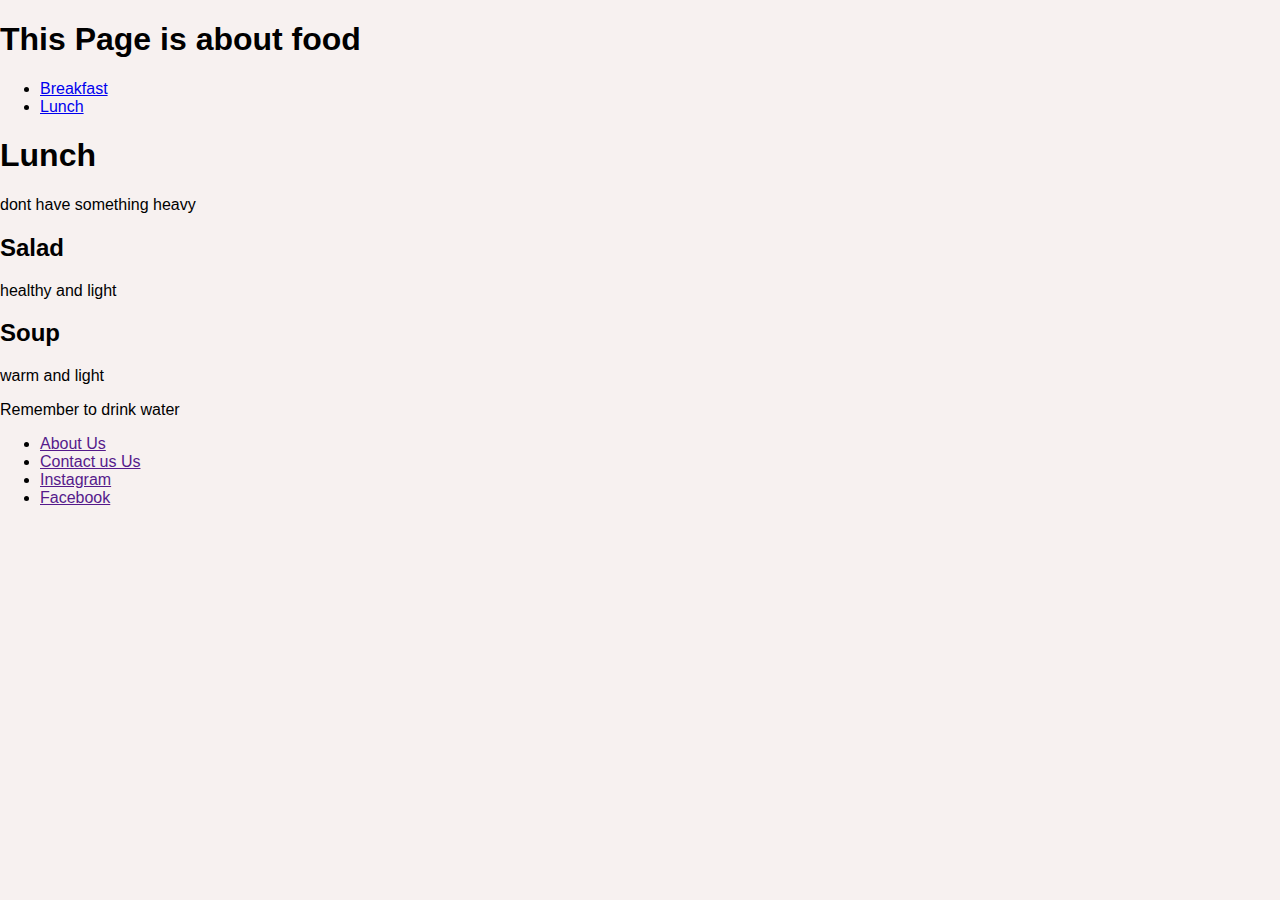
<file: index.html>
<!DOCTYPE html>
<html lang="en">
    <head>
        <meta charset="UTF-8">
        <meta name="viewport" content="width=device-width, initial-scale=1.0">
        <title>HTML Exercise 6</title>
         <link href="styles.css" rel="stylesheet" type="text/css">
    </head>
<body>


<!-- Page Title and Nav -->
 <header>
 <h1>This Page is about food</h1>
<nav>
<ul>
<li><a href="#breakfast">Breakfast</a></li>
<li><a href="#lunch">Lunch</a></li>
</ul>
</nav>
</header>


<!-- Main Page Body -->
 <main>
<article>
<h1> Lunch</h1>
<p>dont have something heavy</p>
<section>
<h2>Salad</h2>
<p>healthy and light</p>
</section>
<section>
<h2>Soup</h2>
<p>warm and light</p>
</section>
</article>
<aside>
<p>Remember to drink water</p>
</aside>
 </main>


<!-- Page Footer And Nav  -->

<footer>
<ul>
<nav>
   <li><a href="">About Us</a></li>
   <li><a href="">Contact us Us</a></li> 
</nav>
<li><a href="">Instagram</a></li>
<li><a href="">Facebook</a></li>
</ul>

</footer>



</body>
</html>
</file>
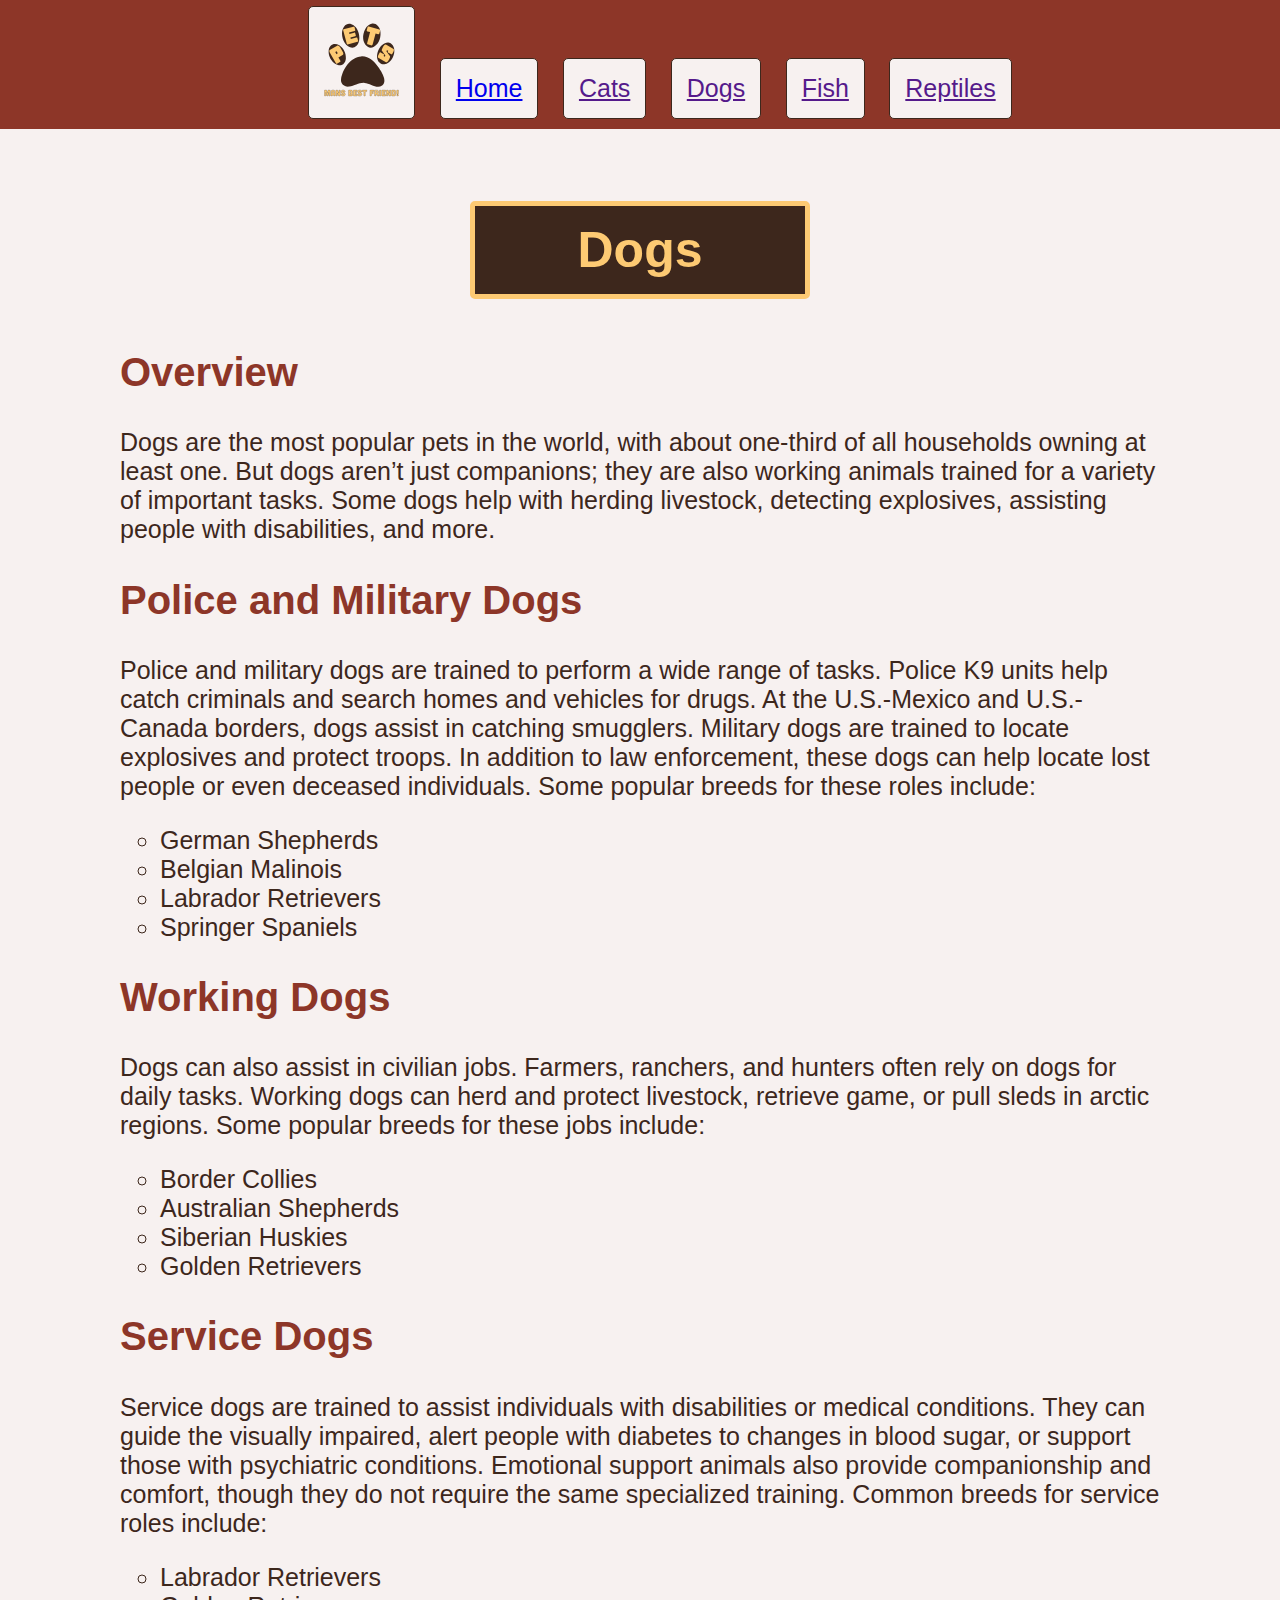
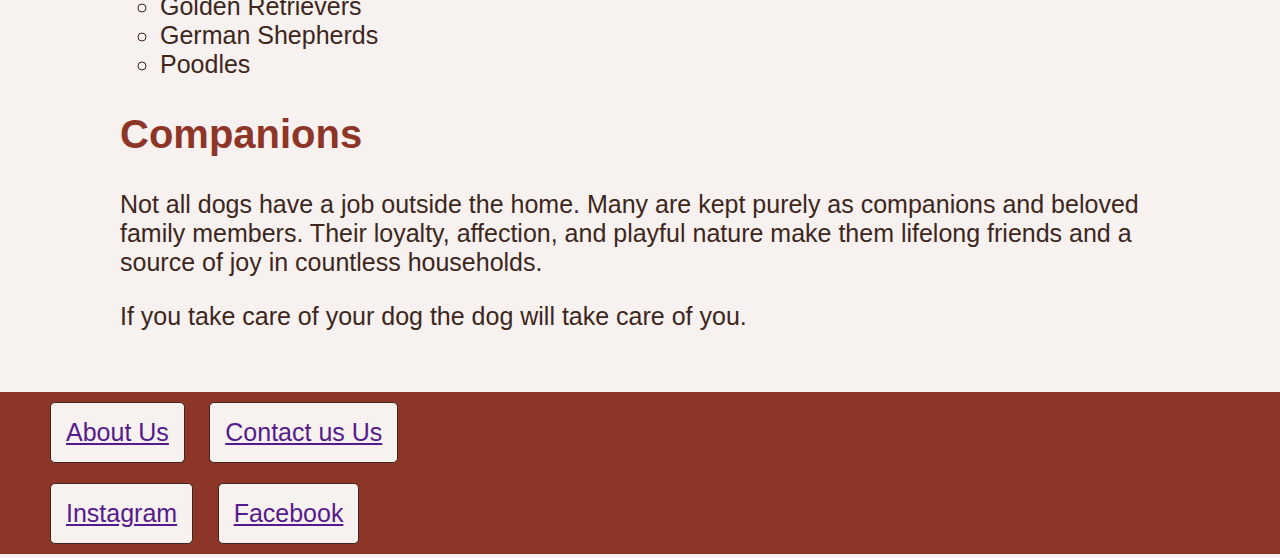
<file: pets.html>
<!DOCTYPE html>
<html lang="en">
    <head>
        <meta charset="UTF-8">
        <meta name="viewport" content="width=device-width, initial-scale=1.0">
        <title>Dogs</title>
         <link href="styles.css" rel="stylesheet" type="text/css">
    </head>
<body>


<!-- Page Title and Nav -->
<header class="header">
<nav>
<ul>   
<li class="topnav"><img src="Pets_Mans_Best_Friend.svg" alt="Pets, Everyoes Best Friend Logo" width="75px" height="75px"></li>
<li class="topnav"><a href="index.html">Home</a></li>
<li class="topnav"><a href="">Cats</a></li>
<li class="topnav"><a href="">Dogs</a></li>
<li class="topnav"><a href="">Fish</a></li>
<li class="topnav"><a href="">Reptiles</a></li>
</ul>
</nav>
</header>


<!-- Main Page Body -->
<main class="main">
    <br>
    <br>
<h1 class="h1">Dogs</h1>
<br>
<article>
    
<section>
<h2 class="h2">Overview</h2>
<p class="text">Dogs are the most popular pets in the world, with about one-third of all households owning at least one. 
    But dogs aren’t just companions; they are also working animals trained for a variety of important tasks. 
    Some dogs help with herding livestock, detecting explosives, assisting people with disabilities, and more.</p>
</section>

<section>
<h2 class="h2">Police and Military Dogs</h2>
<p class="text">Police and military dogs are trained to perform a wide range of tasks. 
    Police K9 units help catch criminals and search homes and vehicles for drugs. 
    At the U.S.-Mexico and U.S.-Canada borders, dogs assist in catching smugglers. 
    Military dogs are trained to locate explosives and protect troops. In addition to law enforcement, these dogs can help locate lost people or even deceased individuals. 
    Some popular breeds for these roles include:</p>
    <ul class="list">  
        <li>German Shepherds</li>
        <li>Belgian Malinois</li>
        <li>Labrador Retrievers</li>
        <li>Springer Spaniels</li>
    </ul>
</section>

<section>
<h2 class="h2">Working Dogs</h2>
<p class="text">Dogs can also assist in civilian jobs. 
    Farmers, ranchers, and hunters often rely on dogs for daily tasks. 
    Working dogs can herd and protect livestock, retrieve game, or pull sleds in arctic regions. 
    Some popular breeds for these jobs include:</p>
    <ul class="list">  
        <li>Border Collies</li>
        <li>Australian Shepherds</li>
        <li>Siberian Huskies</li>
        <li>Golden Retrievers</li>
    </ul>
</section>

<section>
<h2 class="h2">Service Dogs</h2>
<p class="text">Service dogs are trained to assist individuals with disabilities or medical conditions. 
    They can guide the visually impaired, alert people with diabetes to changes in blood sugar, or support those with psychiatric conditions. 
    Emotional support animals also provide companionship and comfort, though they do not require the same specialized training. 
    Common breeds for service roles include:</p>
    <ul class="list">  
        <li>Labrador Retrievers</li>
        <li>Golden Retrievers</li>
        <li>German Shepherds</li>
        <li>Poodles</li>    
    </ul>
</section>

<section>
<h2 class="h2">Companions</h2>
<p class="text">Not all dogs have a job outside the home. Many are kept purely as companions and beloved family members. 
    Their loyalty, affection, and playful nature make them lifelong friends and a source of joy in countless households.</p>
</section>

</article>
<aside>
<p class="text">If you take care of your dog the dog will take care of you.</p>
</aside>
</main>


<!-- Page Footer And Nav  -->

<footer class="footer">
<ul>
<nav>
   <li class="footernav"><a href="">About Us</a></li>
   <li class="footernav"><a href="">Contact us Us</a></li> 
</nav>
    <li class="footernav"><a href="">Instagram</a></li>
    <li class="footernav"><a href="">Facebook</a></li>
</ul>
</footer>



</body>
</html>
</file>
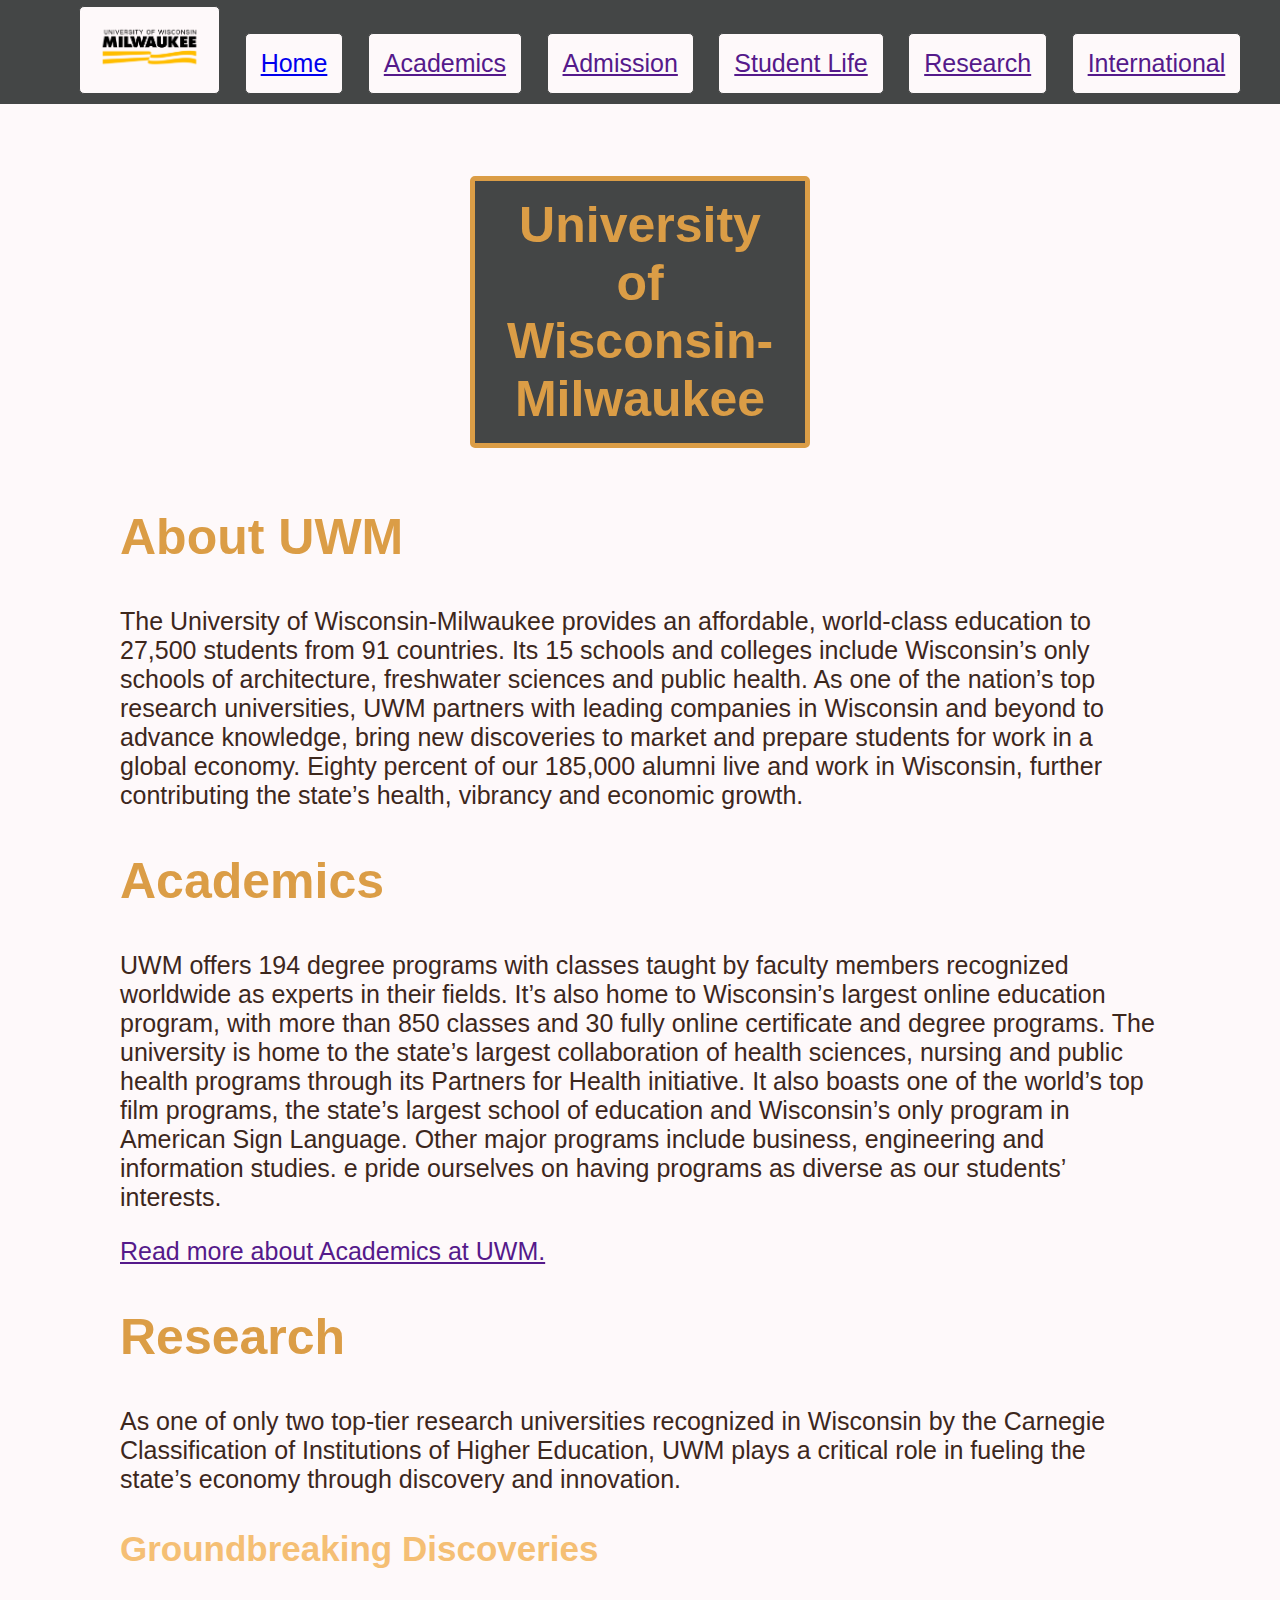
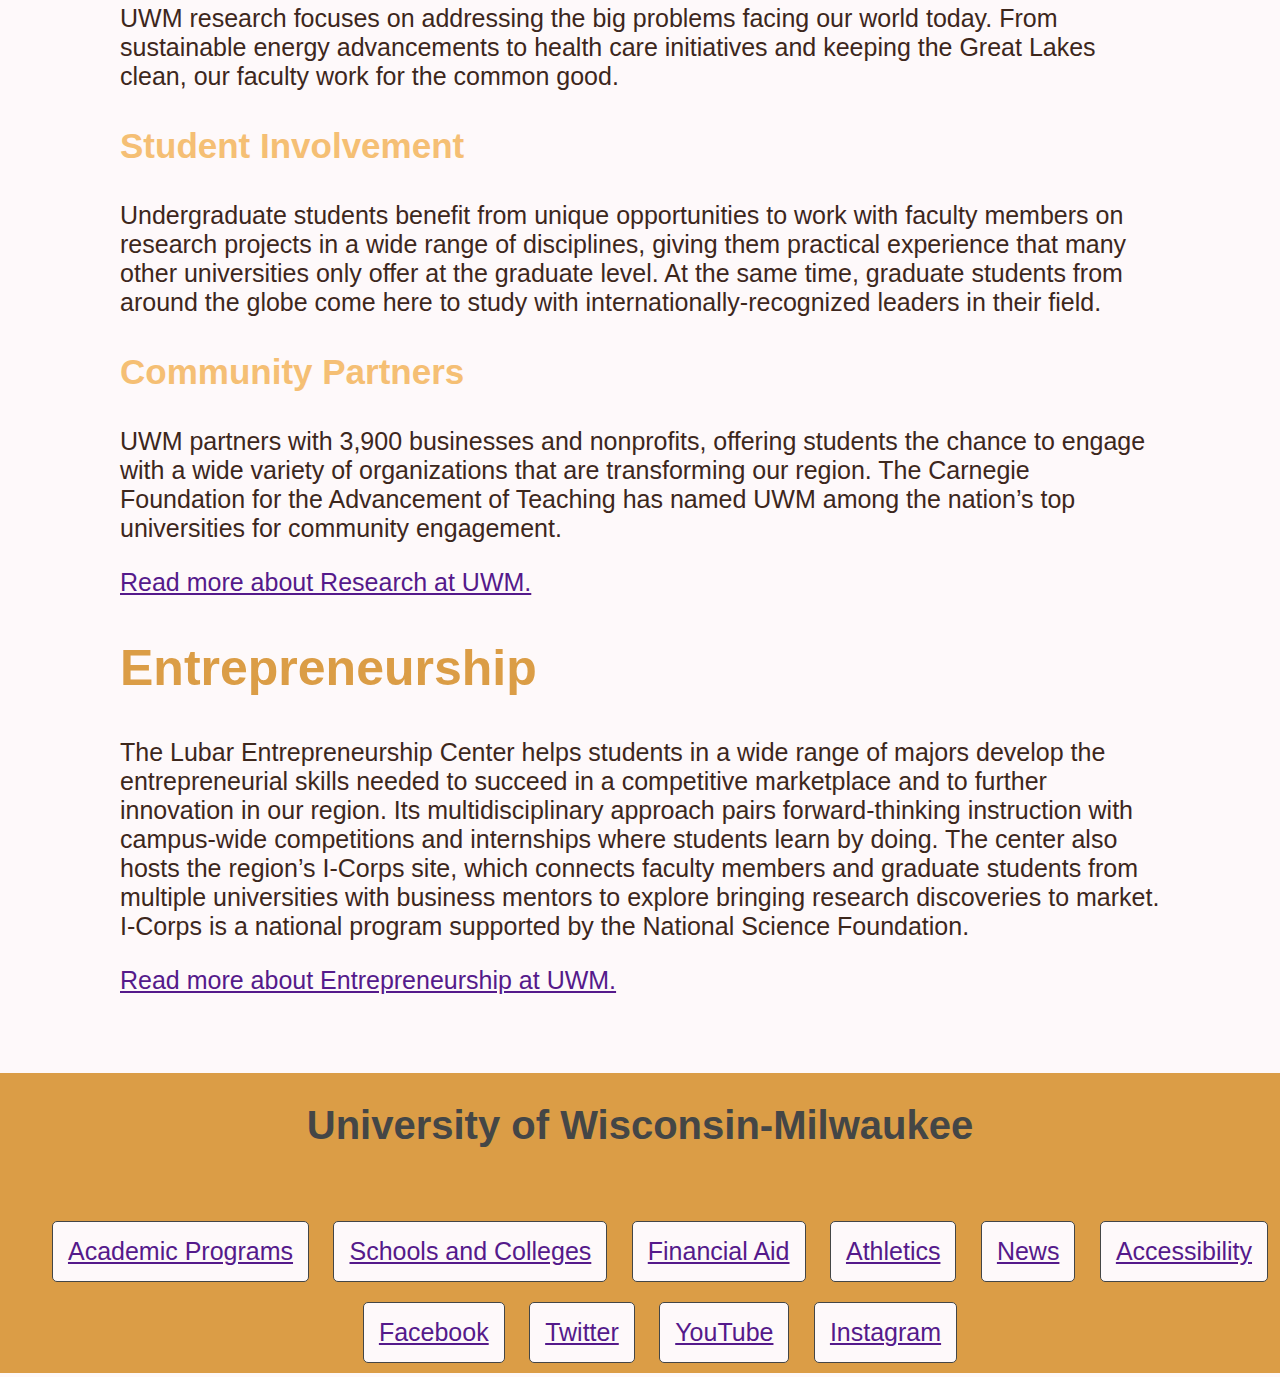
<file: uwm.html>
<!DOCTYPE html>
<html lang="en">
    <head>
        <meta charset="UTF-8">
        <meta name="viewport" content="width=device-width, initial-scale=1.0">
        <title>UW-Milwaukee</title>
         <link href="uwm.css" rel="stylesheet" type="text/css">
    </head>
<body>


<!-- Page Title and Nav -->
<header class="header">
<nav>
<ul>   
<li class="topnav"><img src="UWM Primary Logo_Full Color on Light (1).png" alt="Pets, Everyoes Best Friend Logo" width="auto" height="50px"></li>
<li class="topnav"><a href="index.html">Home</a></li>
<li class="topnav"><a href="">Academics</a></li>
<li class="topnav"><a href="">Admission</a></li>
<li class="topnav"><a href="">Student Life</a></li>
<li class="topnav"><a href="">Research</a></li>
<li class="topnav"><a href="">International</a></li>
</ul>
</nav>
</header>


<!-- Main Page Body -->
<main class="main">
    <br>
    <br>
<h1 class="h1">University of Wisconsin-Milwaukee</h1>
<br>
<article>
    
<section>
<h2 class="h2">About UWM</h2>
<p class="text"> The University of Wisconsin-Milwaukee provides an affordable, 
    world-class education to 27,500 students from 91 countries. Its 15 schools and colleges include 
    Wisconsin’s only schools of architecture, freshwater sciences and public health. As one of the nation’s 
    top research universities, UWM partners with leading companies in Wisconsin and beyond to advance knowledge,
    bring new discoveries to market and prepare students for work in a global economy. Eighty percent of our 185,000 
    alumni live and work in Wisconsin, further contributing the state’s health, vibrancy and economic growth.
</p>
</section>

<section>
<h2 class="h2">Academics</h2>
<p class="text">UWM offers 194 degree programs with classes taught by faculty members 
    recognized worldwide as experts in their fields. It’s also home to Wisconsin’s largest 
    online education program, with more than 850 classes and 30 fully online certificate
     and degree programs. The university is home to the state’s largest collaboration of 
     health sciences, nursing and public health programs through its Partners for Health initiative. 
     It also boasts one of the world’s top film programs, the state’s largest school of education and Wisconsin’s
    only program in American Sign Language. Other major programs include business, engineering and information studies. 
      e pride ourselves on having programs as diverse as our students’ interests.
</p>

<aside>
<p class="text"><a href="">Read more about Academics at UWM.</a></p>
</aside>

</section>

<section>
<h2 class="h2">Research</h2>
<p class="text">As one of only two top-tier research universities recognized in Wisconsin by the 
    Carnegie Classification of Institutions of Higher Education, UWM plays a critical role in 
    fueling the state’s economy through discovery and innovation.
</p>
<h3 class="h3">Groundbreaking Discoveries</h2>
<p class="text">UWM research focuses on addressing the big problems facing our world today.
    From sustainable energy advancements to health care initiatives and keeping the Great Lakes clean, 
    our faculty work for the common good.
</p>
<h3 class="h3">Student Involvement</h3>
<p class="text">Undergraduate students benefit from unique opportunities to work with faculty members on research projects 
    in a wide range of disciplines, giving them practical experience that many other universities only offer 
    at the graduate level. At the same time, graduate students from around the globe come here to study with
     internationally-recognized leaders in their field.
</p>
<h3 class="h3">Community Partners</h3>
<p class="text">UWM partners with 3,900 businesses and nonprofits, offering students the chance to engage with a wide 
    variety of organizations that are transforming our region. The Carnegie Foundation for the Advancement 
    of Teaching has named UWM among the nation’s top universities for community engagement.
</P>

<aside>
<p class="text"><a href="">Read more about Research at UWM.</a></p>
</aside>

</section>

<section>
<h2 class="h2">Entrepreneurship</h2>
<p class="text">
    The Lubar Entrepreneurship Center helps students in a wide range of majors develop the entrepreneurial 
    skills needed to succeed in a competitive marketplace and to further innovation in our region. Its
     multidisciplinary approach pairs forward-thinking instruction with campus-wide competitions and 
     internships where students learn by doing. The center also hosts the region’s I-Corps site, which
      connects faculty members and graduate students from multiple universities with business mentors to 
      explore bringing research discoveries to market. I-Corps is a national program supported by the National
       Science Foundation.
</p>

<aside>
<p class="text"><a href="">Read more about Entrepreneurship at UWM.</a></p>
</aside>

</section>

</main>


<!-- Page Footer And Nav  -->

<footer class="footer">
<h2 class="h2footer">University of Wisconsin-Milwaukee</h2>
<ul>
<nav>
   <li class="footernav"><a href="">Academic Programs</a></li>
   <li class="footernav"><a href="">Schools and Colleges</a></li> 
   <li class="footernav"><a href="">Financial Aid</a></li>
   <li class="footernav"><a href="">Athletics</a></li> 
   <li class="footernav"><a href="">News</a></li> 
   <li class="footernav"><a href="">Accessibility</a></li> 
   
</nav>
    <li class="footernav"><a href="">Facebook</a></li>
    <li class="footernav"><a href="">Twitter</a></li>
    <li class="footernav"><a href="">YouTube</a></li>
    <li class="footernav"><a href="">Instagram</a></li>
</ul>
</footer>


</body>
</html>
</file>
<file: styles.css>
body {
    font-family: Arial, Helvetica, sans-serif;
    margin: 0px 0px 0px 0px;
    background-color: #f7f1f0;
}
.header {
    background-color: #8d3628;
    text-align: center;
    margin: -20px 0px 0px 0px;
}
.topnav {
    border: 1px solid #3d271c;
    border-radius: 5px;
    padding: 15px;
    background-color: #f7f1f0;
    list-style: none;
    display: inline-block;
    font-size: 25px;
    margin: 10px 10px 10px 10px;}

.main {
    margin: 0px 100px 0px 100px;
    padding: 20px;
}


.h1 {
    text-align: center;
    color: #FDCA73;
    border: 5px solid #FDCA73;
    border-radius: 5px;
    padding: 15px;
    background-color: #3d271c;
    margin: 0px 350px 0px 350px;
    font-size: 50px;
}

.h2 {
    color: #8d3628;
    font-size: 40px;
}
.text {
    font-size: 25px;
    color: #3d271c;
    list-style: disc;
}
.list {
    font-size: 25px;
    color: #3d271c;
    list-style: circle;
}

.footer {
    background-color: #8d3628;
    margin: 0px 0px -15px 0px;
}
.footernav {
    border: 1px solid #3d271c;
    border-radius: 5px;
    padding: 15px;
    background-color: #f7f1f0;
    list-style: none;
    display: inline-block;
    font-size: 25px;
    margin: 10px 10px 10px 10px;
}

.indexheader {
    background-color: #8d3628;
    text-align: center;
    margin: 20px 0px 0px 0px;
    padding: 15px;
}
.indexh1 {
    text-align: center;
    color: #FDCA73;
    border: 5px solid #FDCA73;
    border-radius: 5px;
    padding: 15px;
    background-color: #3d271c;
    margin: 0px 350px 0px 350px;
    font-size: 50px;
}

.indexmain {
    padding: 20px;
    text-align: center;
}

.indexnav {
    border: 3px solid #3d271c;
    border-radius: 5px;
    padding: 15px;
    background-color: #f7f1f0;
    list-style: none;
    display: inline-block;
    font-size: 35px;
    margin: 10px 10px 10px 10px;
}
</file>
<file: uwm.css>
body {
    font-family: Arial, Helvetica, sans-serif;
    margin: 0px 0px 0px 0px;
    background-color: #FEF9FA;
}
.header {
    background-color: #444646;
    text-align: center;
    margin: -20px 0px 0px 0px;
}
.topnav {
    border: 1px solid #444646;
    border-radius: 5px;
    padding: 15px;
    background-color: #FEF9FA;
    list-style: none;
    display: inline-block;
    font-size: 25px;
    margin: 10px 10px 10px 10px;}

.main {
    margin: 0px 100px 0px 100px;
    padding: 20px;
}


.h1 {
    text-align: center;
    color: #DB9D46;
    border: 5px solid #DB9D46;
    border-radius: 5px;
    padding: 15px;
    background-color: #444646;
    margin: 0px 350px 0px 350px;
    font-size: 50px;
}

.h2 {
    color: #DB9D46;
    font-size: 50px;
}
.text {
    font-size: 25px;
    color: #3d271c;
    list-style: disc;
}
.list {
    font-size: 25px;
    color: #444646;
    list-style: circle;
}

.footer {
    background-color: #DB9D46;
    margin: 0px 0px -15px 0px;
    text-align: center;
}
.footernav {
    border: 1px solid #444646;
    border-radius: 5px;
    padding: 15px;
    background-color: #FEF9FA;
    list-style: none;
    display: inline-block;
    font-size: 25px;
    margin: 10px 10px 10px 10px;
}
.h3 {
    color: #f5bf74;
    font-size: 35px;
}
.h2footer {
    color: #444646;
    font-size: 40px;
    padding: 30px;
}
</file>
